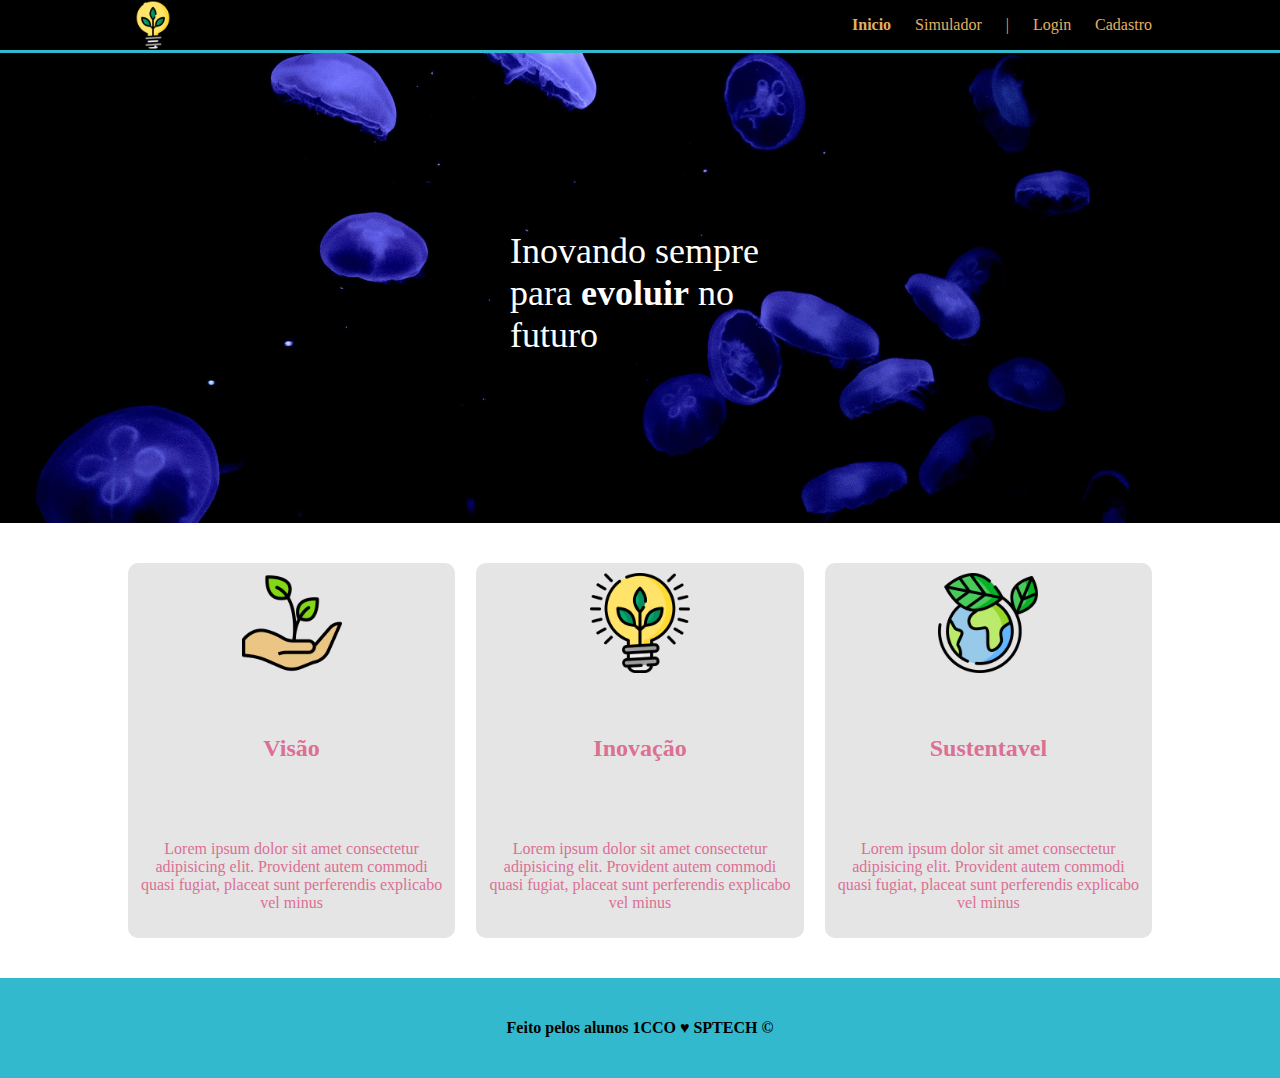
<file: index.html>
<!DOCTYPE html>
<html lang="en">

<head>
    <meta charset="UTF-8">
    <meta name="viewport" content="width=device-width, initial-scale=1.0">
    <title>AquaTech | Página Inicial</title>
    <link rel="stylesheet" href="style.css">
    <link rel="shortcut icon" href="imagens/favicon2.ico" type="image/x-icon">
</head>

<body>
    <div class="header">
        <div class="container">
            <img src="imagens/lightbulb_color.png" alt="" class="logo">
            <ul class="navbar">
                <li class="agora">Inicio</li>
                <li>Simulador</li>
                <li>|</li>
                <li>
                    <a href="login.html">Login</a>
                </li>
                <li>
                    <a href="cadastro.html">Cadastro</a>
                </li>
            </ul>
        </div>
    </div>

    <div class="banner">
        <div class="container">
            <p>Inovando sempre para <span>evoluir</span> no futuro</p>
        </div>
    </div>

    <div class="social">
        <div class="container">

            <div class="card">
                <img src="imagens/growth_color.png" alt="">
                <h4>Visão</h4>
                <p>Lorem ipsum dolor sit amet consectetur adipisicing elit. Provident autem commodi quasi fugiat,
                    placeat sunt perferendis explicabo vel minus</p>
            </div>

            <div class="card">
                <img src="imagens/lightbulb_color.png" alt="">
                <h4>Inovação</h4>
                <p>Lorem ipsum dolor sit amet consectetur adipisicing elit. Provident autem commodi quasi fugiat,
                    placeat sunt perferendis explicabo vel minus</p>
            </div>

            <div class="card">
                <img src="imagens/planet-earth_color.png" alt="">
                <h4>Sustentavel</h4>
                <p>Lorem ipsum dolor sit amet consectetur adipisicing elit. Provident autem commodi quasi fugiat,
                    placeat sunt perferendis explicabo vel minus</p>
            </div>

        </div>
    </div>

    <div class="footer">
        <div class="container">
            <p>Feito pelos alunos 1CCO &hearts; SPTECH &copy;</p>
        </div>
    </div>
</body>

</html>
</file>
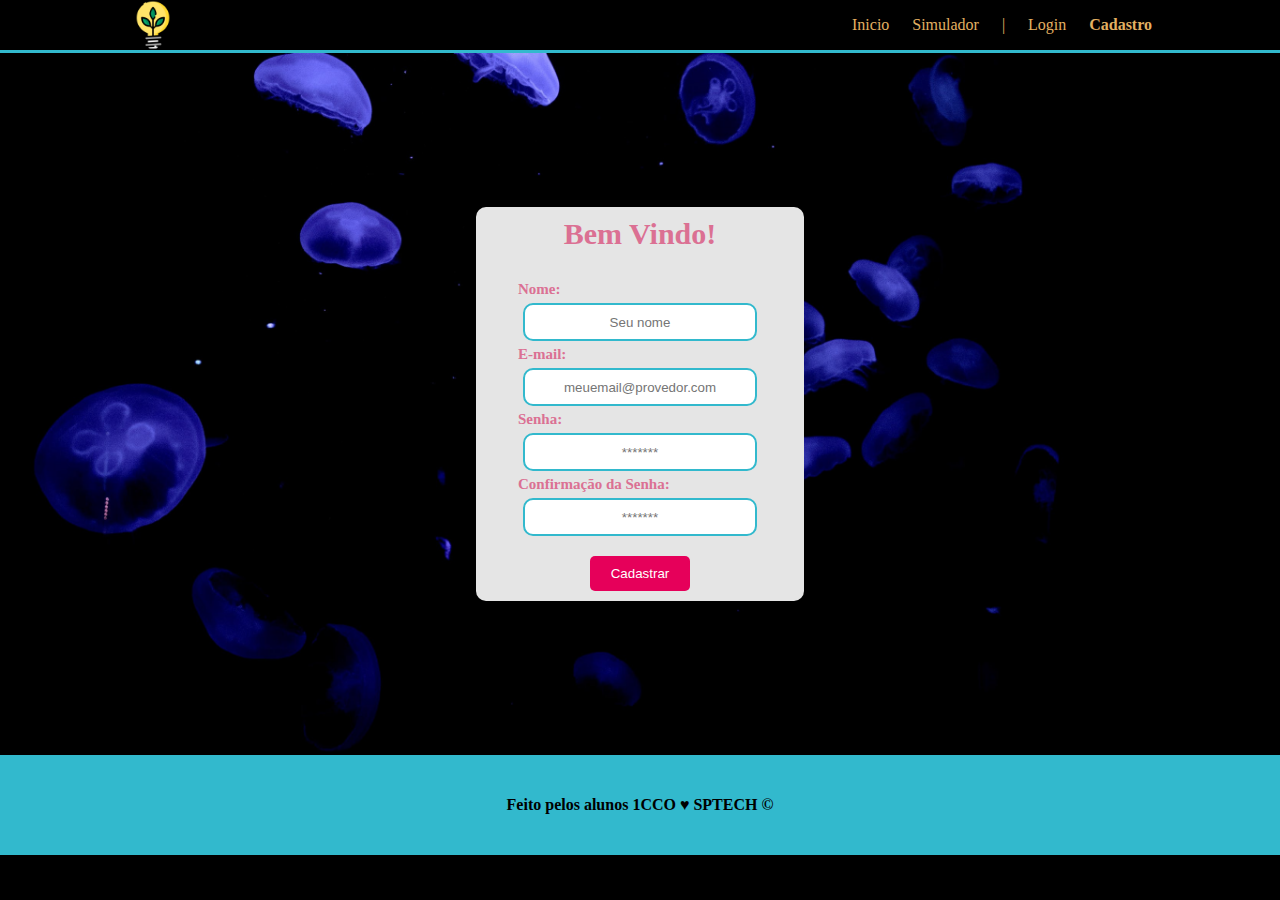
<file: cadastro.html>
<!DOCTYPE html>
<html lang="pt-br">
<head>
    <meta charset="UTF-8">
    <meta name="viewport" content="width=device-width, initial-scale=1.0">
    <title>AquaTech | Cadastro</title>
    <link rel="stylesheet" href="style.css">
    <link rel="shortcut icon" href="imagens/favicon2.ico" type="image/x-icon">
</head>
<body>

    <div class="header">
        <div class="container">
            <img src="imagens/lightbulb_color.png" alt="" class="logo">
            <ul class="navbar">
                <li>
                    <a href="inicial.html">Inicio</a>
                </li>
                <li>Simulador</li>
                <li>|</li>
                <li>
                    <a href="login.html">Login</a>
                </li>
                <li class="agora">Cadastro</li>
            </ul>
        </div>
    </div>

    <div class="login">
        <div class="container">
            <div class="card">
                <h2>Bem Vindo!</h2>
                <div class="formulario">
                    <div class="campo">
                        <label>Nome:</label>
                        <input type="text" placeholder="Seu nome">
                    </div>
                    <div class="campo">
                        <label>E-mail:</label>
                        <input type="text" placeholder="meuemail@provedor.com">
                    </div>
                    <div class="campo">
                        <label>Senha:</label>
                        <input type="password" placeholder="*******">
                    </div>
                    <div class="campo">
                        <label>Confirmação da Senha:</label>
                        <input type="password" placeholder="*******">
                    </div>
                    <button>Cadastrar</button>
                </div>
            </div>
        </div>
    </div>

    <div class="footer">
        <div class="container">
            <p>Feito pelos alunos 1CCO &hearts; SPTECH &copy;</p>
        </div>
    </div>

</body>
</html>
</file>
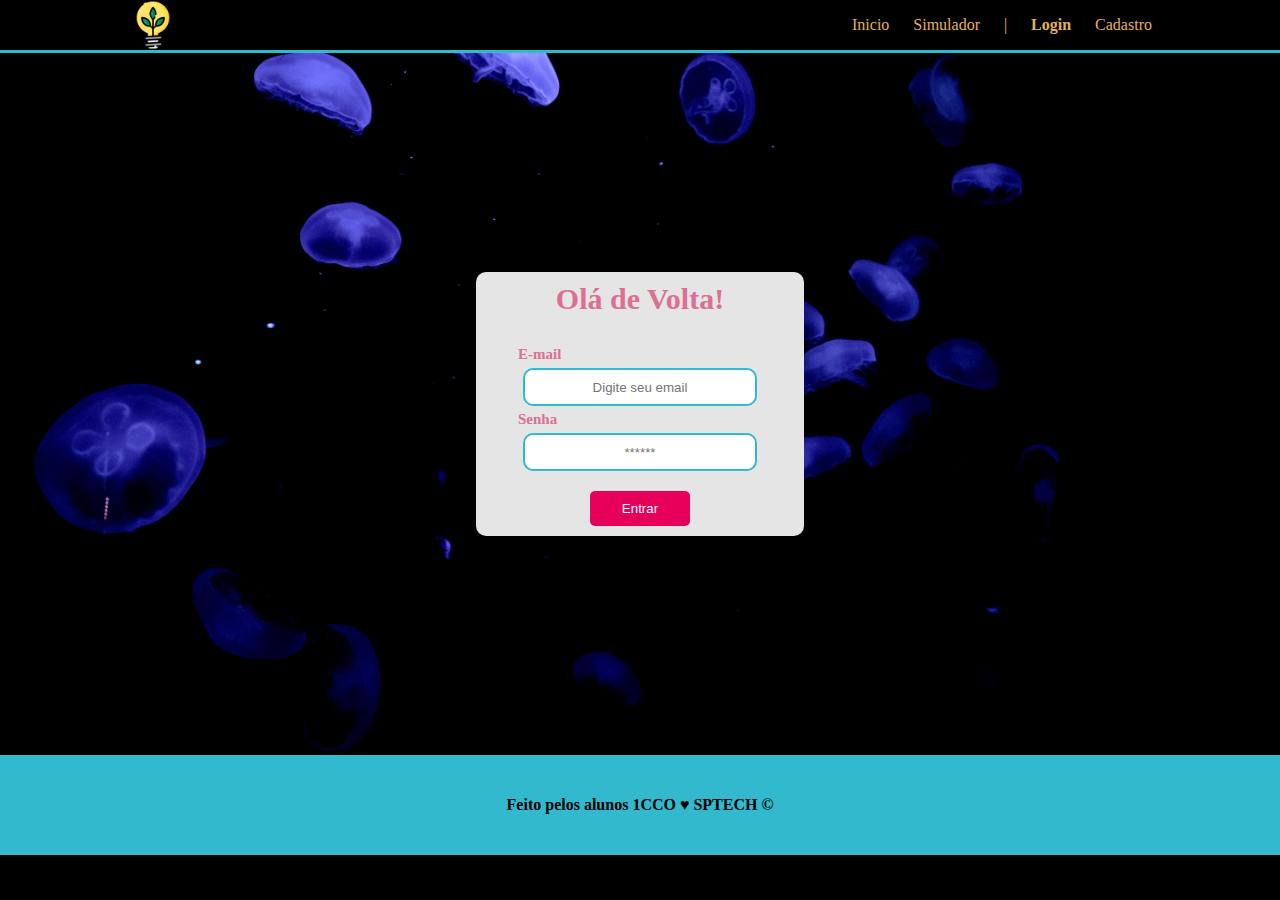
<file: login.html>
<!DOCTYPE html>
<html lang="en">
<head>
    <meta charset="UTF-8">
    <meta name="viewport" content="width=device-width, initial-scale=1.0">
    <title>AquaTech | Login</title>
    <link rel="stylesheet" href="style.css">
    <link rel="shortcut icon" href="imagens/favicon2.ico" type="image/x-icon">
</head>
<body>

    <div class="header">
        <div class="container">
            <img src="imagens/lightbulb_color.png" alt="" class="logo">
            <ul class="navbar">
                <li>
                    <a href="inicial.html">Inicio</a>
                </li>
                <li>Simulador</li>
                <li>|</li>
                <li class="agora">Login</li>
                <li>
                    <a href="cadastro.html">Cadastro</a>
                </li>
            </ul>
        </div>
    </div>

    <div class="login">
        <div class="container">
            <div class="card">
                <h2>Olá de Volta!</h2>
                <div class="formulario">
                    <div class="campo">
                        <label>E-mail</label>
                        <input type="text" placeholder="Digite seu email">
                    </div>
                    <div class="campo">
                        <label>Senha</label>
                        <input type="password" placeholder="******">
                    </div>
                    <button>Entrar</button>
                </div>
            </div>
        </div>
    </div>

    <div class="footer">
        <div class="container">
            <p>Feito pelos alunos 1CCO &hearts; SPTECH &copy;</p>
        </div>
    </div>

</body>
</html>
</file>
<file: style.css>
body {
    margin: 0;
    padding: 0;
    font-family: Verdana;
    background-color: black;
}

.header {
    border-bottom: 3px solid #32b9cd;
}

.container {
    display: flex;
    width: 80%;
    margin: auto;
}

.header .container {
    justify-content: space-between;
}

.titulo {
    color: #32b9cd;
}

.navbar {
    display: flex;
    flex-direction: row;
    list-style: none;
    width: 300px;
    justify-content: space-between;
    color: #e3b062;
    align-items: center;
}

/* banner */

.banner {
    padding: 40px 20px 30px 10px;
    color: #fff;
    height: 400px;
    background-image: url("./imagens/bg-jelly-fish-para_outras_pags.png");
}

.banner .container {
    justify-content: center;
    align-items: center;
    height: 100%;
}


.banner .container p {
    font-size: 36px;
    width: 25%;
}

.banner .container p span {
    font-weight: bold;
}

.social {
    background-color: #fff;
    padding: 40px 0;
}

.social .container {
    justify-content: space-between;
}

.card {
    width: 150px;
    text-align: center;
}

.card img {
    width: 100px;
}

.card h4 {
    font-size: 24px;
}

.footer {
    height: 100px;
    background-color: #32b9cd;
}

.logo {
    width: 50px;
}

.footer .container {
    justify-content: center;
    align-items: center;
    height: 100%;
}

.footer .container p {
    font-weight: bold;
}

/* adicionado */
.agora {
    font-weight: 800
}

.login {
    height: 78vh;
    background-image: url('./imagens/bg-jelly-fish-para_outras_pags.png');
    background-size: cover;
}

.login .container {
    justify-content: center;
    align-items: center;
    height: 100%;
}

.card {
    width: 30%;
    background-color: #e5e5e5;
    border-radius: 10px;
    display: flex;
    align-items: center;
    justify-content: space-evenly;
    flex-direction: column;
    color: palevioletred;
    row-gap: 30px;
    padding: 10px;
}

.card-login {
    height: 60%;
}

.card h2 {
    margin: 0;
    font-size: 30px;
}

.formulario {
    display: flex;
    height: 90%;
    width: 80%;
    justify-content: space-around;
    flex-direction: column;
    align-items: center;
}

.formulario label {
    font-size: 15px;
    font-weight: 800;
}

.formulario input {
    border: 2px solid #32b9cd;
    height: 20px;
    border-radius: 10px;
    padding: 10px 50px;
    text-align: center;
}

.formulario button{
    display: flex;
    flex-direction: column;
    justify-content: start;
    align-items: center;
    width: 100px;
    margin-top: 15px;
    padding: 10px 20px;
    background-color: #e6005a;
    border: none;
    color: #fff;
    border-radius: 5px;
}

.campo {
    display: flex;
    flex-direction: column;
    justify-content: start;
    align-items: start;
}
.campo input{
    width: 200px;
    margin: 5px;
    padding: 7px 15px;
    border: 2px solid #32b9cd;
}

.botao {
    cursor: pointer;
    border: 0;
    border-radius: 5px;
    font-weight: 600;
    font-size: 18px;
    color: #fff;
    background-color: #e6005a;
    width: 120px;
    height: 30px;
    align-self: center;
}

.header a{
    text-decoration: none;
    color: #e3b062;
    cursor: pointer;
}

.agora {
    font-weight: 800;
}
</file>
